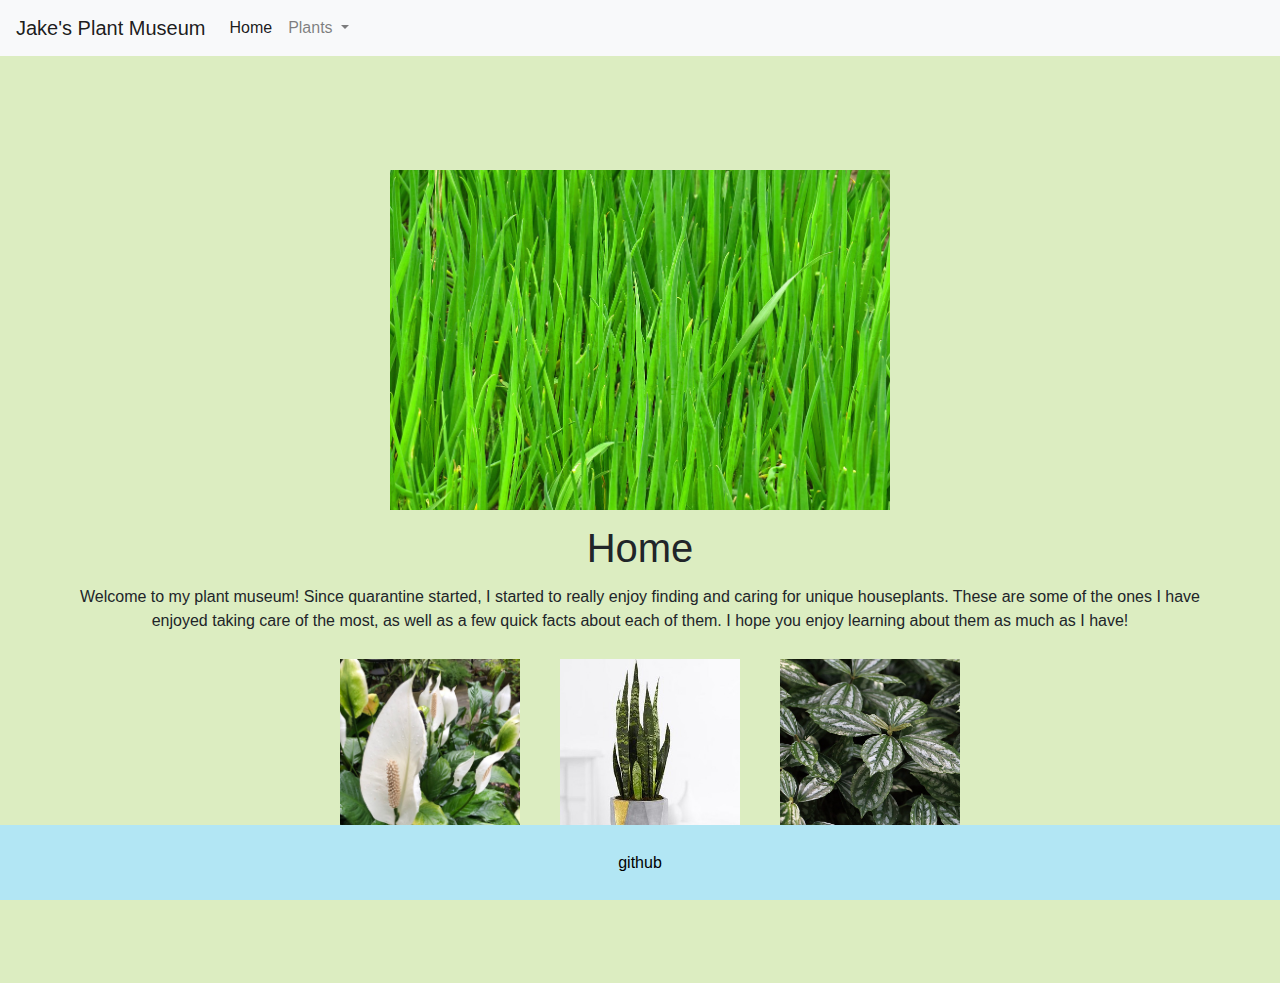
<file: index.html>
<!doctype html>
<html lang="en">

<head>
  <!-- Required meta tags -->
  <meta charset="utf-8">
  <meta name="viewport" content="width=device-width, initial-scale=1, shrink-to-fit=no">

  <!-- Bootstrap CSS -->
  <link rel="stylesheet" href="https://stackpath.bootstrapcdn.com/bootstrap/4.3.1/css/bootstrap.min.css" integrity="sha384-ggOyR0iXCbMQv3Xipma34MD+dH/1fQ784/j6cY/iJTQUOhcWr7x9JvoRxT2MZw1T" crossorigin="anonymous">
  <link rel="stylesheet" href="styles.css" />

  <title>Home - Jake's Houseplant Museum</title>
</head>

<body>

  <div class="menu-block">
    <nav class="navbar navbar-expand-lg navbar-light bg-light">
      <a class="navbar-brand" href="/index.html">Jake's Plant Museum</a>
      <button class="navbar-toggler" type="button" data-toggle="collapse" data-target="#navbarSupportedContent" aria-controls="navbarSupportedContent" aria-expanded="false" aria-label="Toggle navigation">
        <span class="navbar-toggler-icon"></span>
      </button>

      <div class="collapse navbar-collapse" id="navbarSupportedContent">
        <ul class="navbar-nav mr-auto">
          <li class="nav-item active">
            <a class="nav-link" href="/index.html">Home <span class="sr-only">(current)</span></a>
          </li>
          <li class="nav-item dropdown">
            <a class="nav-link dropdown-toggle" href="#" id="navbarDropdown" role="button" data-toggle="dropdown" aria-haspopup="true" aria-expanded="false">
              Plants
            </a>
            <div class="dropdown-menu" aria-labelledby="navbarDropdown">
              <a class="dropdown-item" href="/peace_lily.html">The Peace Lily</a>
              <a class="dropdown-item" href="/snake_plant.html">The Snake Plant</a>
              <a class="dropdown-item" href="/aluminum_plant.html">The Aluminum Plant</a>
            </div>
          </li>
        </ul>
      </div>
  </div>

  <div class="page-block">
    <img class="photo" src="/images/cover.jpg" />
    <div class="page-title-container">
      <h1>Home</h1>
    </div>
    <div class="page-text-container">
      <div class="page-text">
        <p>Welcome to my plant museum! Since quarantine started, I started to
          really enjoy finding and caring for unique houseplants. These are some
          of the ones I have enjoyed taking care of the most, as well as a few
          quick facts about each of them. I hope you enjoy learning about them
          as much as I have!</p>
      </div>
    </div>
    <div class="plants">
      <div class="plant-container">
        <img class="plant-container-photo" src="/images/peace-lily.jpg" />
        <div class="plant-container-text">
          <a href="/peace_lily.html"><em>Peace Lily</em></a>
        </div>
      </div>
      <div class="plant-container">
        <img class="plant-container-photo" src="/images/snake-plant.jpg" />
        <div class="plant-container-text">
          <a href="/snake_plant.html"><em>Snake Plant</em></a>
        </div>
      </div>
      <div class="plant-container">
        <img class="plant-container-photo" src="/images/aluminum-plant.jpeg" />
        <div class="plant-container-text">
          <a href="/aluminum_plant.html"><em>Aluminum Plant</em></a>
        </div>
      </div>
    </div>
  </div>

  <div class="footer-block">
    <a href="https://github.com/jakedustin/cs260cp1">github</a>
  </div>

  <!-- Optional JavaScript -->
  <!-- jQuery first, then Popper.js, then Bootstrap JS -->
  <script src="https://code.jquery.com/jquery-3.3.1.slim.min.js" integrity="sha384-q8i/X+965DzO0rT7abK41JStQIAqVgRVzpbzo5smXKp4YfRvH+8abtTE1Pi6jizo" crossorigin="anonymous"></script>
  <script src="https://cdnjs.cloudflare.com/ajax/libs/popper.js/1.14.7/umd/popper.min.js" integrity="sha384-UO2eT0CpHqdSJQ6hJty5KVphtPhzWj9WO1clHTMGa3JDZwrnQq4sF86dIHNDz0W1" crossorigin="anonymous"></script>
  <script src="https://stackpath.bootstrapcdn.com/bootstrap/4.3.1/js/bootstrap.min.js" integrity="sha384-JjSmVgyd0p3pXB1rRibZUAYoIIy6OrQ6VrjIEaFf/nJGzIxFDsf4x0xIM+B07jRM" crossorigin="anonymous"></script>
</body>

</html>
</file>
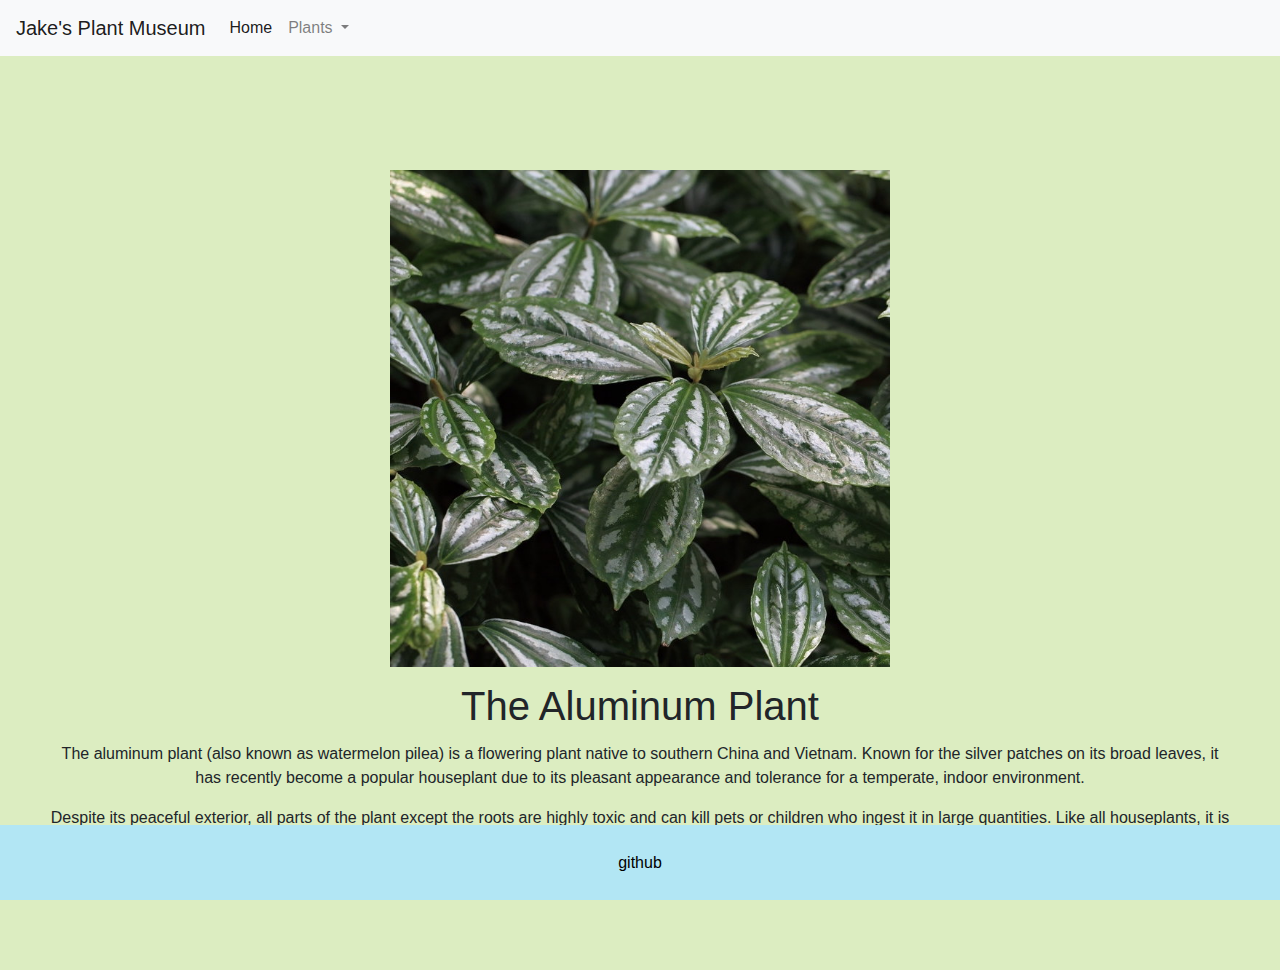
<file: aluminum_plant.html>
<!doctype html>
<html lang="en">

<head>
  <!-- Required meta tags -->
  <meta charset="utf-8">
  <meta name="viewport" content="width=device-width, initial-scale=1, shrink-to-fit=no">

  <!-- Bootstrap CSS -->
  <link rel="stylesheet" href="https://stackpath.bootstrapcdn.com/bootstrap/4.3.1/css/bootstrap.min.css" integrity="sha384-ggOyR0iXCbMQv3Xipma34MD+dH/1fQ784/j6cY/iJTQUOhcWr7x9JvoRxT2MZw1T" crossorigin="anonymous">
  <link rel="stylesheet" href="styles.css" />

  <title>The Peace Lily - Jake's Houseplant Museum</title>
</head>

<body>

  <div class="menu-block">
    <nav class="navbar navbar-expand-lg navbar-light bg-light">
      <a class="navbar-brand" href="/index.html">Jake's Plant Museum</a>
      <button class="navbar-toggler" type="button" data-toggle="collapse" data-target="#navbarSupportedContent" aria-controls="navbarSupportedContent" aria-expanded="false" aria-label="Toggle navigation">
        <span class="navbar-toggler-icon"></span>
      </button>

      <div class="collapse navbar-collapse" id="navbarSupportedContent">
        <ul class="navbar-nav mr-auto">
          <li class="nav-item active">
            <a class="nav-link" href="/index.html">Home <span class="sr-only">(current)</span></a>
          </li>
          <li class="nav-item dropdown">
            <a class="nav-link dropdown-toggle" href="#" id="navbarDropdown" role="button" data-toggle="dropdown" aria-haspopup="true" aria-expanded="false">
              Plants
            </a>
            <div class="dropdown-menu" aria-labelledby="navbarDropdown">
              <a class="dropdown-item" href="/peace_lily.html">The Peace Lily</a>
              <a class="dropdown-item" href="/snake_plant.html">The Snake Plant</a>
              <a class="dropdown-item" href="/aluminum_plant.html">The Aluminum Plant</a>
            </div>
          </li>
        </ul>
      </div>
  </div>

  <div class="page-block">
    <img class="photo" src="/images/aluminum-plant-full.jpg" />
    <div class="page-title-container">
      <h1>The Aluminum Plant</h1>
    </div>
    <div class="page-text-container">
      <div class="page-text">
        <p>The aluminum plant (also known as watermelon pilea) is a flowering
          plant native to southern China and Vietnam. Known for the silver
          patches on its broad leaves, it has recently become a popular
          houseplant due to its pleasant appearance and tolerance for a
          temperate, indoor environment.</p>
        <p>Despite its peaceful exterior, all parts of the plant except the
          roots are highly toxic and can kill pets or children who ingest it in
          large quantities. Like all houseplants, it is important to closely
          monitor the behavior of vulnerable and less intelligent individuals
          who might find themselves with a belly full of spiky, silvery,
          poisonous leaves.</p>
      </div>
    </div>
  </div>

  <div class="footer-block">
    <a href="https://github.com/jakedustin/cs260cp1">github</a>
  </div>

  <!-- Optional JavaScript -->
  <!-- jQuery first, then Popper.js, then Bootstrap JS -->
  <script src="https://code.jquery.com/jquery-3.3.1.slim.min.js" integrity="sha384-q8i/X+965DzO0rT7abK41JStQIAqVgRVzpbzo5smXKp4YfRvH+8abtTE1Pi6jizo" crossorigin="anonymous"></script>
  <script src="https://cdnjs.cloudflare.com/ajax/libs/popper.js/1.14.7/umd/popper.min.js" integrity="sha384-UO2eT0CpHqdSJQ6hJty5KVphtPhzWj9WO1clHTMGa3JDZwrnQq4sF86dIHNDz0W1" crossorigin="anonymous"></script>
  <script src="https://stackpath.bootstrapcdn.com/bootstrap/4.3.1/js/bootstrap.min.js" integrity="sha384-JjSmVgyd0p3pXB1rRibZUAYoIIy6OrQ6VrjIEaFf/nJGzIxFDsf4x0xIM+B07jRM" crossorigin="anonymous"></script>
</body>

</html>
</file>
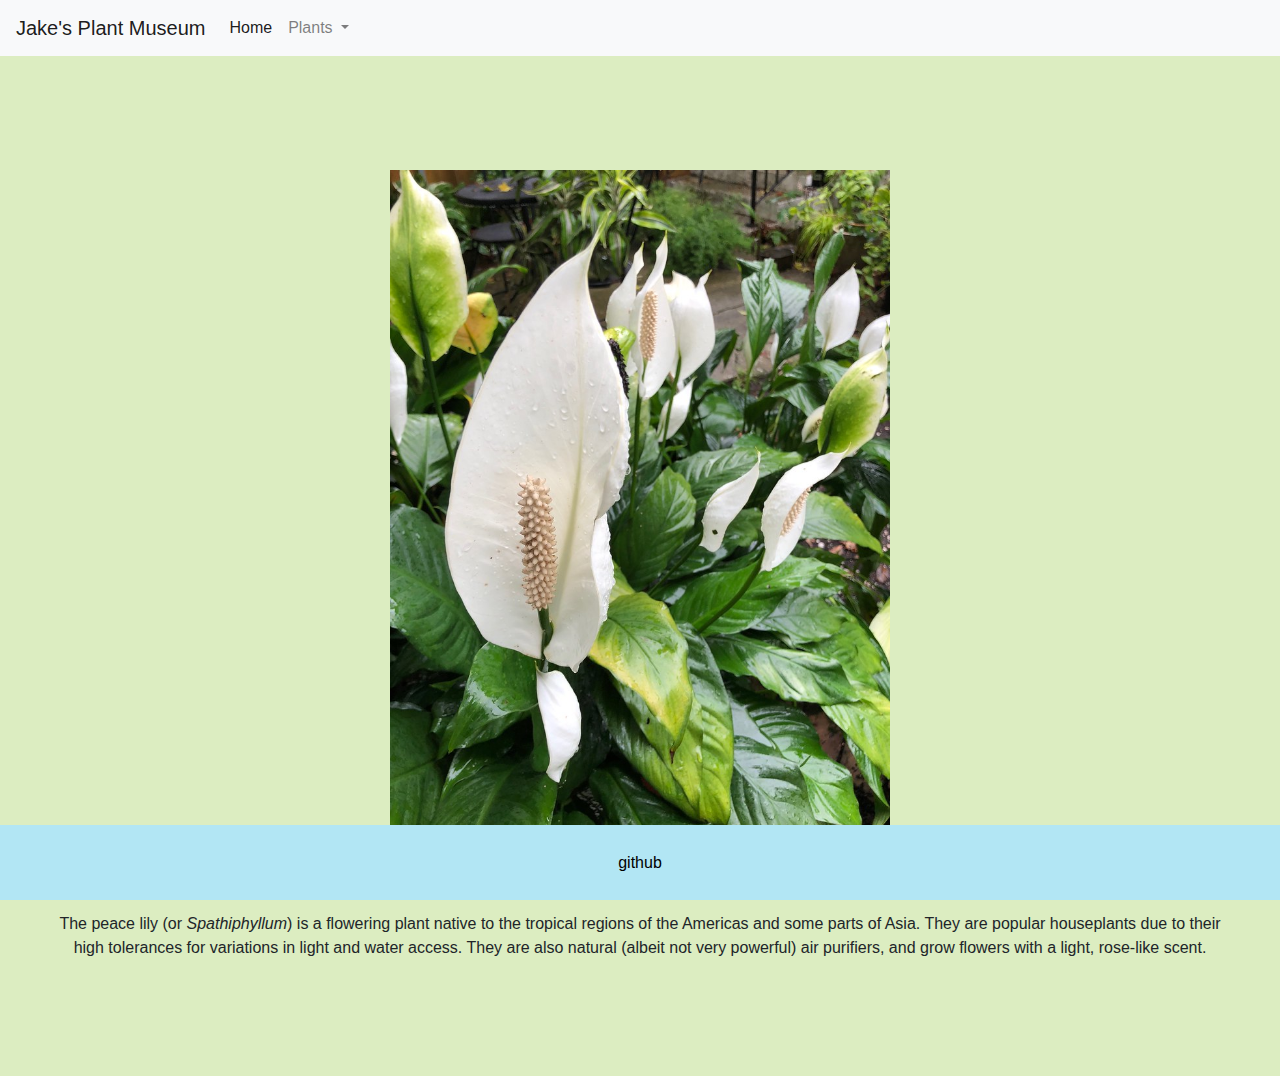
<file: peace_lily.html>
<!doctype html>
<html lang="en">

<head>
  <!-- Required meta tags -->
  <meta charset="utf-8">
  <meta name="viewport" content="width=device-width, initial-scale=1, shrink-to-fit=no">

  <!-- Bootstrap CSS -->
  <link rel="stylesheet" href="https://stackpath.bootstrapcdn.com/bootstrap/4.3.1/css/bootstrap.min.css" integrity="sha384-ggOyR0iXCbMQv3Xipma34MD+dH/1fQ784/j6cY/iJTQUOhcWr7x9JvoRxT2MZw1T" crossorigin="anonymous">
  <link rel="stylesheet" href="styles.css" />

  <title>The Peace Lily - Jake's Houseplant Museum</title>
</head>

<body>

  <div class="menu-block">
    <nav class="navbar navbar-expand-lg navbar-light bg-light">
      <a class="navbar-brand" href="/index.html">Jake's Plant Museum</a>
      <button class="navbar-toggler" type="button" data-toggle="collapse" data-target="#navbarSupportedContent" aria-controls="navbarSupportedContent" aria-expanded="false" aria-label="Toggle navigation">
        <span class="navbar-toggler-icon"></span>
      </button>

      <div class="collapse navbar-collapse" id="navbarSupportedContent">
        <ul class="navbar-nav mr-auto">
          <li class="nav-item active">
            <a class="nav-link" href="/index.html">Home <span class="sr-only">(current)</span></a>
          </li>
          <li class="nav-item dropdown">
            <a class="nav-link dropdown-toggle" href="#" id="navbarDropdown" role="button" data-toggle="dropdown" aria-haspopup="true" aria-expanded="false">
              Plants
            </a>
            <div class="dropdown-menu" aria-labelledby="navbarDropdown">
              <a class="dropdown-item" href="/peace_lily.html">The Peace Lily</a>
              <a class="dropdown-item" href="/snake_plant.html">The Snake Plant</a>
              <a class="dropdown-item" href="/aluminum_plant.html">The Aluminum Plant</a>
            </div>
          </li>
        </ul>
      </div>
  </div>

  <div class="page-block">
    <img class="photo" src="/images/peace-lily-full.jpg" />
    <div class="page-title-container">
      <h1>The Peace Lily</h1>
    </div>
    <div class="page-text-container">
      <div class="page-text">
        <p>The peace lily (or <em>Spathiphyllum</em>) is a flowering plant
          native to the tropical regions of the Americas and some parts of Asia.
          They are popular houseplants due to their high tolerances for
          variations in light and water access. They are also natural (albeit
          not very powerful) air purifiers, and grow flowers with a light,
          rose-like scent.</p>
      </div>
    </div>
  </div>

  <div class="footer-block">
    <a href="https://github.com/jakedustin/cs260cp1">github</a>
  </div>

  <!-- Optional JavaScript -->
  <!-- jQuery first, then Popper.js, then Bootstrap JS -->
  <script src="https://code.jquery.com/jquery-3.3.1.slim.min.js" integrity="sha384-q8i/X+965DzO0rT7abK41JStQIAqVgRVzpbzo5smXKp4YfRvH+8abtTE1Pi6jizo" crossorigin="anonymous"></script>
  <script src="https://cdnjs.cloudflare.com/ajax/libs/popper.js/1.14.7/umd/popper.min.js" integrity="sha384-UO2eT0CpHqdSJQ6hJty5KVphtPhzWj9WO1clHTMGa3JDZwrnQq4sF86dIHNDz0W1" crossorigin="anonymous"></script>
  <script src="https://stackpath.bootstrapcdn.com/bootstrap/4.3.1/js/bootstrap.min.js" integrity="sha384-JjSmVgyd0p3pXB1rRibZUAYoIIy6OrQ6VrjIEaFf/nJGzIxFDsf4x0xIM+B07jRM" crossorigin="anonymous"></script>
</body>

</html>
</file>
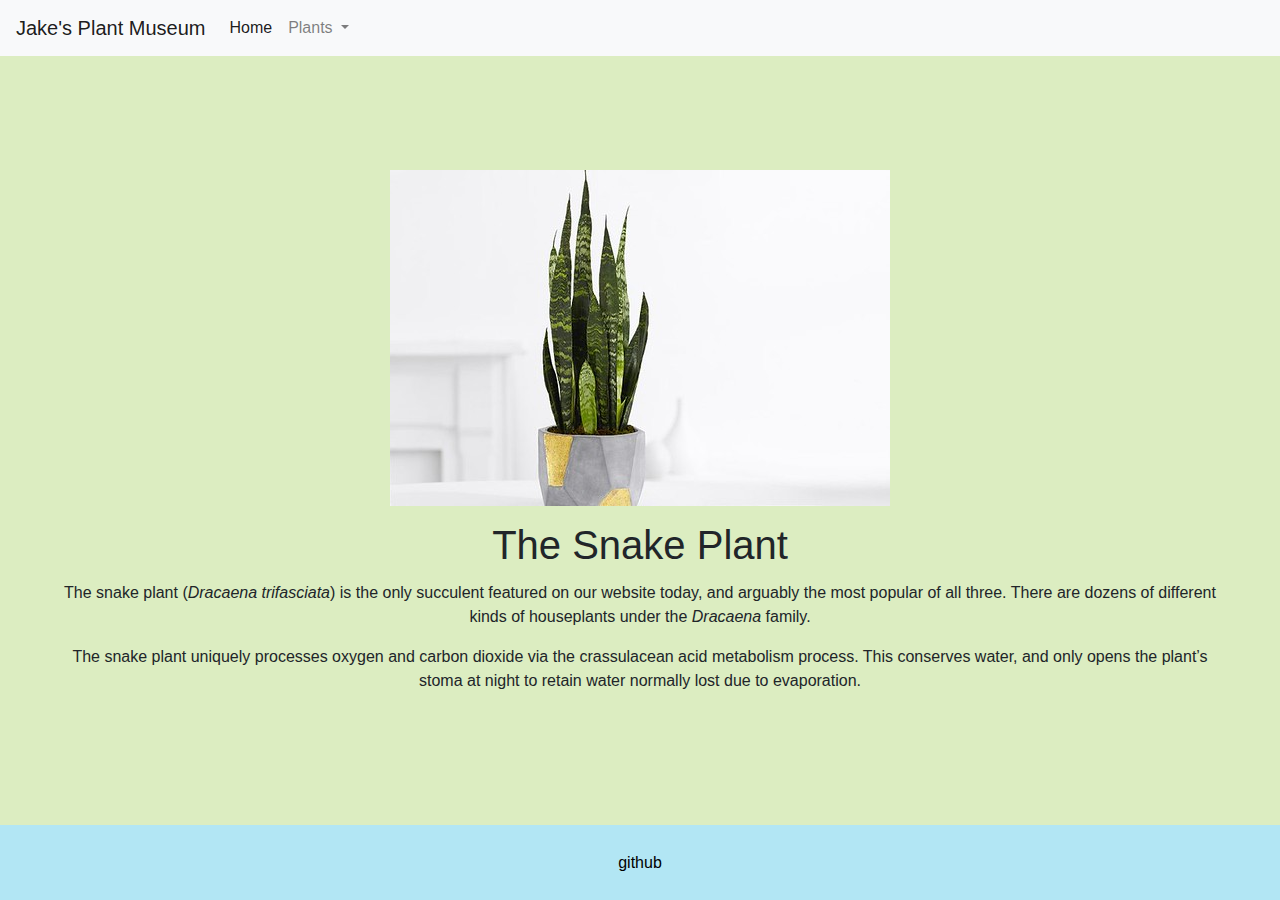
<file: snake_plant.html>
<!doctype html>
<html lang="en">

<head>
  <!-- Required meta tags -->
  <meta charset="utf-8">
  <meta name="viewport" content="width=device-width, initial-scale=1, shrink-to-fit=no">

  <!-- Bootstrap CSS -->
  <link rel="stylesheet" href="https://stackpath.bootstrapcdn.com/bootstrap/4.3.1/css/bootstrap.min.css" integrity="sha384-ggOyR0iXCbMQv3Xipma34MD+dH/1fQ784/j6cY/iJTQUOhcWr7x9JvoRxT2MZw1T" crossorigin="anonymous">
  <link rel="stylesheet" href="styles.css" />

  <title>The Peace Lily - Jake's Houseplant Museum</title>
</head>

<body>

  <div class="menu-block">
    <nav class="navbar navbar-expand-lg navbar-light bg-light">
      <a class="navbar-brand" href="/index.html">Jake's Plant Museum</a>
      <button class="navbar-toggler" type="button" data-toggle="collapse" data-target="#navbarSupportedContent" aria-controls="navbarSupportedContent" aria-expanded="false" aria-label="Toggle navigation">
        <span class="navbar-toggler-icon"></span>
      </button>

      <div class="collapse navbar-collapse" id="navbarSupportedContent">
        <ul class="navbar-nav mr-auto">
          <li class="nav-item active">
            <a class="nav-link" href="/index.html">Home <span class="sr-only">(current)</span></a>
          </li>
          <li class="nav-item dropdown">
            <a class="nav-link dropdown-toggle" href="#" id="navbarDropdown" role="button" data-toggle="dropdown" aria-haspopup="true" aria-expanded="false">
              Plants
            </a>
            <div class="dropdown-menu" aria-labelledby="navbarDropdown">
              <a class="dropdown-item" href="/peace_lily.html">The Peace Lily</a>
              <a class="dropdown-item" href="/snake_plant.html">The Snake Plant</a>
              <a class="dropdown-item" href="/aluminum_plant.html">The Aluminum Plant</a>
            </div>
          </li>
        </ul>
      </div>
  </div>

  <div class="page-block">
    <img class="photo" src="/images/snake-plant-full.jpg" />
    <div class="page-title-container">
      <h1>The Snake Plant</h1>
    </div>
    <div class="page-text-container">
      <div class="page-text">
        <p>The snake plant (<em>Dracaena trifasciata</em>) is the only succulent
          featured on our website today, and arguably the most popular of all
          three. There are dozens of different kinds of houseplants under the
          <em>Dracaena</em> family.</p>
        <p>The snake plant uniquely processes oxygen and carbon dioxide via the
          crassulacean acid metabolism process. This conserves water, and only
          opens the plant’s stoma at night to retain water normally lost due to
          evaporation.</p>
      </div>
    </div>
  </div>

  <div class="footer-block">
    <a href="https://github.com/jakedustin/cs260cp1">github</a>
  </div>

  <!-- Optional JavaScript -->
  <!-- jQuery first, then Popper.js, then Bootstrap JS -->
  <script src="https://code.jquery.com/jquery-3.3.1.slim.min.js" integrity="sha384-q8i/X+965DzO0rT7abK41JStQIAqVgRVzpbzo5smXKp4YfRvH+8abtTE1Pi6jizo" crossorigin="anonymous"></script>
  <script src="https://cdnjs.cloudflare.com/ajax/libs/popper.js/1.14.7/umd/popper.min.js" integrity="sha384-UO2eT0CpHqdSJQ6hJty5KVphtPhzWj9WO1clHTMGa3JDZwrnQq4sF86dIHNDz0W1" crossorigin="anonymous"></script>
  <script src="https://stackpath.bootstrapcdn.com/bootstrap/4.3.1/js/bootstrap.min.js" integrity="sha384-JjSmVgyd0p3pXB1rRibZUAYoIIy6OrQ6VrjIEaFf/nJGzIxFDsf4x0xIM+B07jRM" crossorigin="anonymous"></script>
</body>

</html>
</file>
<file: styles.css>
body {
  margin: 0;
  padding: 0;
  box-sizing: border-box;
}

.footer-block a {
  text-decoration: none;
  color: black;
}

.footer-block a:hover {
  color: blue;
}

.menu-block {
  height: 50px;
  width: 100%;
  background-color: #d1eeeb;
  position: fixed;
  z-index: 3;
}

.page-block {
  padding-top: 50px;
  padding-bottom: 100px;
  min-height: 100vh;
  width: 100%;
  display: flex;
  align-items: center;
  flex-direction: column;
  overflow: hidden;
  background-color: #dcedc1;
}

.photo {
  width: 100%;
  object-fit: cover;
}

.page-title-container {
  padding-top: 10px;
  height: 75px;
  display: flex;
  align-items: center;
  justify-content: center;
}

.page-text-container {
  display: flex;
  align-items: center;
  justify-content: center;
}

.page-text p {
  padding-right: 50px;
  padding-left: 50px;
  text-align: center;
}

.plants {
  display: flex;
  flex-direction: column;
}

.plant-container {
  display: flex;
  flex-direction: column;
  align-items: center;
  margin-left: 20px;
  padding-bottom: 10px;
}

.plant-container-photo {
  height: 150px;
  width: 150px;
  padding: 10px;
}

.plant-container-text-container {
  justify-content: center;
  padding-right: 10px;
  padding-left: 10px;
  flex: 2;
}

.plant-container-text-container em {
  font-weight: bolder;
}

.footer-block {
  display: flex;
  align-items: center;
  justify-content: center;
  position: fixed;
  left: 0;
  bottom: 0;
  height: 50px;
  width: 100%;
  background-color: #b2e6f4;
  clear: both;
}

@media (min-width: 400px) {
  .plant-container-photo {
    height: 200px;
    width: 200px;
  }

  .footer-block {
    height: 75px;
  }
}

@media (min-width: 500px) {
  .photo {
    padding-top: 120px;
    width: 400px;
  }

  .plants {
    display: flex;
    flex-direction: row;
    justify-content: space-around;
  }
}

@media (min-width: 1000px) {
  .photo {
    width: 500px;
  }
}
</file>
